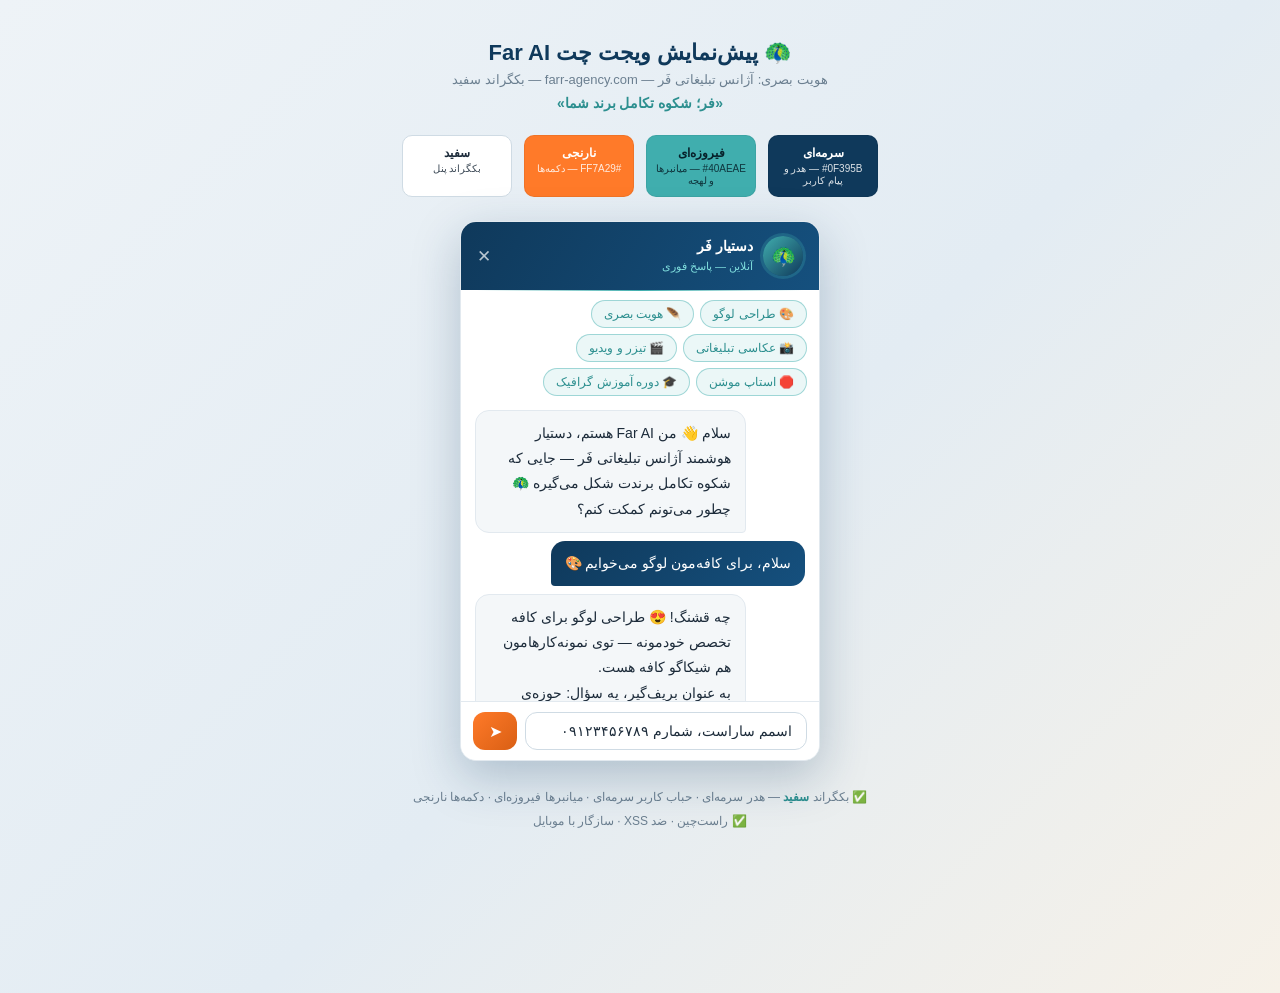
<file: wordpress-plugin/widget-preview.html>
<!DOCTYPE html>
<html lang="fa" dir="rtl">
<head>
<meta charset="UTF-8">
<meta name="viewport" content="width=device-width, initial-scale=1.0">
<title>پیش‌نمایش ویجت Far AI — هویت فَر 🦚</title>
<style>
  /* ═══ پالت واقعی برند: سرمه‌ای #0F395B · فیروزه‌ای #40AEAE · نارنجی #FF7A29 ═══
     حالت: بکگراند سفید */
  :root {
    --far-ai-accent: #FF7A29;
    --far-ai-accent-dark: #d95f14;
    --far-ai-navy: #0F395B;
    --far-ai-navy-deep: #0b2940;
    --far-ai-navy-light: #15507e;
    --far-ai-teal: #40AEAE;
    --far-ai-teal-dark: #2c8f8f;
    --far-ai-surface: #f4f7f9;
    --far-ai-border: #e2e9ef;
    --far-ai-text: #1c2b3a;
    --far-ai-muted: #6b7f90;
    --far-ai-radius: 16px;
  }
  * { box-sizing: border-box; margin: 0; padding: 0; }
  body {
    font-family: Vazirmatn, Tahoma, "Segoe UI", Arial, sans-serif;
    background: linear-gradient(135deg, #eef3f7, #e3ecf3 55%, #f6f1e8);
    min-height: 100vh;
    color: var(--far-ai-text);
    padding: 40px 16px 160px;
  }
  h1 { text-align: center; font-size: 22px; margin-bottom: 6px; color: var(--far-ai-navy); }
  .sub { text-align: center; color: var(--far-ai-muted); font-size: 13px; margin-bottom: 8px; }
  .tagline { text-align: center; color: var(--far-ai-teal-dark); font-size: 14px; margin-bottom: 24px; font-weight: 600; }

  /* ═══ پنل چت (همان کد CSS پلاگین) ═══ */
  .far-ai-panel {
    position: relative;
    width: 360px;
    max-width: 100%;
    height: 540px;
    margin: 0 auto;
    display: flex;
    flex-direction: column;
    background: #ffffff;
    border-radius: var(--far-ai-radius);
    box-shadow: 0 16px 48px rgba(15, 57, 91, 0.25);
    overflow: hidden;
    border: 1px solid var(--far-ai-border);
  }
  .far-ai-header {
    display: flex; align-items: center; gap: 10px;
    padding: 14px 16px;
    background: linear-gradient(120deg, var(--far-ai-navy), var(--far-ai-navy-light));
    position: relative;
  }
  .far-ai-header::after {
    content: ""; position: absolute; bottom: -1px; right: 16px; left: 16px; height: 1px;
    background: linear-gradient(90deg, transparent, var(--far-ai-teal), transparent);
  }
  .far-ai-avatar {
    width: 40px; height: 40px; border-radius: 50%;
    background: linear-gradient(135deg, var(--far-ai-teal), var(--far-ai-navy));
    display: flex; align-items: center; justify-content: center; font-size: 20px; flex-shrink: 0;
    box-shadow: 0 0 0 3px rgba(64, 174, 174, 0.25);
  }
  .far-ai-header-text { flex: 1; line-height: 1.3; }
  .far-ai-header-text strong { display: block; font-size: 14px; color: #fff; }
  .far-ai-header-text span { font-size: 11px; color: #7edcdc; }
  .far-ai-close { background: none; border: none; color: rgba(255,255,255,0.7); font-size: 17px; cursor: pointer; }
  .far-ai-chips {
    display: flex; flex-wrap: wrap; gap: 6px; padding: 10px 12px 0; background: #ffffff;
  }
  .far-ai-chip {
    background: rgba(64, 174, 174, 0.1);
    border: 1px solid rgba(64, 174, 174, 0.45);
    color: var(--far-ai-teal-dark); font-size: 12px; padding: 6px 12px; border-radius: 20px; cursor: pointer;
  }
  .far-ai-chip:hover { background: var(--far-ai-teal); color: #fff; }
  .far-ai-messages { flex: 1; overflow-y: auto; padding: 14px; display: flex; flex-direction: column; gap: 8px; background: #ffffff; }
  .far-ai-msg { display: flex; }
  .far-ai-msg--user { justify-content: flex-start; }
  .far-ai-msg--bot { justify-content: flex-end; }
  .far-ai-bubble {
    max-width: 82%; padding: 10px 14px; border-radius: 14px; font-size: 14px; line-height: 1.8;
    white-space: pre-wrap; word-break: break-word;
  }
  .far-ai-msg--user .far-ai-bubble {
    background: linear-gradient(135deg, var(--far-ai-navy), var(--far-ai-navy-light));
    color: #fff; font-weight: 500; border-bottom-left-radius: 4px;
  }
  .far-ai-msg--bot .far-ai-bubble {
    background: var(--far-ai-surface); color: var(--far-ai-text);
    border: 1px solid var(--far-ai-border); border-bottom-right-radius: 4px;
  }
  .far-ai-form { display: flex; gap: 8px; padding: 10px 12px; background: #ffffff; border-top: 1px solid var(--far-ai-border); }
  .far-ai-form input {
    flex: 1; border: 1px solid #cfdbe4; border-radius: 12px; padding: 10px 14px;
    font-size: 14px; outline: none; background: #fff; color: var(--far-ai-text);
  }
  .far-ai-form input:focus { border-color: var(--far-ai-teal); box-shadow: 0 0 0 2px rgba(64,174,174,0.15); }
  .far-ai-send {
    width: 44px; border: none; border-radius: 12px;
    background: linear-gradient(135deg, var(--far-ai-accent), var(--far-ai-accent-dark));
    color: #fff; font-size: 16px; cursor: pointer;
  }
  .note { text-align: center; color: var(--far-ai-muted); font-size: 12px; margin-top: 24px; line-height: 2; }
  .note b { color: var(--far-ai-teal-dark); }
  .swatches { display: flex; justify-content: center; gap: 12px; margin-bottom: 24px; flex-wrap: wrap; }
  .swatch { width: 110px; border-radius: 10px; padding: 10px 8px; text-align: center; font-size: 11px; border: 1px solid rgba(0,0,0,0.06); }
  .swatch b { display: block; font-size: 12px; margin-bottom: 2px; }
  .swatch span { opacity: 0.85; font-size: 10px; }
</style>
</head>
<body>

<h1>🦚 پیش‌نمایش ویجت چت Far AI</h1>
<p class="sub">هویت بصری: آژانس تبلیغاتی فَر — farr-agency.com — بکگراند سفید</p>
<p class="tagline">«فر؛ شکوه تکامل برند شما»</p>

<div class="swatches">
  <div class="swatch" style="background:#0F395B;color:#fff;"><b>سرمه‌ای</b><span>#0F395B — هدر و پیام کاربر</span></div>
  <div class="swatch" style="background:#40AEAE;color:#07222b;"><b>فیروزه‌ای</b><span>#40AEAE — میانبرها و لهجه</span></div>
  <div class="swatch" style="background:#FF7A29;color:#fff;"><b>نارنجی</b><span>#FF7A29 — دکمه‌ها</span></div>
  <div class="swatch" style="background:#ffffff;color:#1c2b3a;border:1px solid #cfdbe4;"><b>سفید</b><span>بکگراند پنل</span></div>
</div>

<div class="far-ai-panel">
  <div class="far-ai-header">
    <div class="far-ai-avatar">🦚</div>
    <div class="far-ai-header-text">
      <strong>دستیار فَر</strong>
      <span>آنلاین — پاسخ فوری</span>
    </div>
    <button class="far-ai-close">✕</button>
  </div>

  <div class="far-ai-chips">
    <button class="far-ai-chip">🎨 طراحی لوگو</button>
    <button class="far-ai-chip">🪶 هویت بصری</button>
    <button class="far-ai-chip">📸 عکاسی تبلیغاتی</button>
    <button class="far-ai-chip">🎬 تیزر و ویدیو</button>
    <button class="far-ai-chip">🛑 استاپ موشن</button>
    <button class="far-ai-chip">🎓 دوره آموزش گرافیک</button>
  </div>

  <div class="far-ai-messages">
    <div class="far-ai-msg far-ai-msg--bot">
      <div class="far-ai-bubble">سلام 👋 من Far AI هستم، دستیار هوشمند آژانس تبلیغاتی فَر — جایی که شکوه تکامل برندت شکل می‌گیره 🦚 چطور می‌تونم کمکت کنم؟</div>
    </div>
    <div class="far-ai-msg far-ai-msg--user">
      <div class="far-ai-bubble">سلام، برای کافه‌مون لوگو می‌خوایم 🎨</div>
    </div>
    <div class="far-ai-msg far-ai-msg--bot">
      <div class="far-ai-bubble">چه قشنگ! 😍 طراحی لوگو برای کافه تخصص خودمونه — توی نمونه‌کارهامون هم شیکاگو کافه هست.
به عنوان بریف‌گیر، یه سؤال: حوزه‌ی کاری کافه‌تون چیه و چه حسی می‌خواید مشتری با دیدن لوگو بگیره؟</div>
    </div>
    <div class="far-ai-msg far-ai-msg--user">
      <div class="far-ai-bubble">یه کافه‌ی خاص و لاکچری هستیم. بودجه‌مون هم تا ۳۰ میلیونه</div>
    </div>
    <div class="far-ai-msg far-ai-msg--bot">
      <div class="far-ai-bubble">عالیه! ✨ برای شروع، اسم و شماره‌تماس یا تلگرامتون رو بدید تا کارشناس فَر برای جلسه‌ی مشاوره رایگان باهاتون تماس بگیره — قیمت دقیق هم بعد از بریف کامل اعلام می‌شه.</div>
    </div>
  </div>

  <form class="far-ai-form" onsubmit="return false;">
    <input type="text" placeholder="پیام خود را بنویسید..." value="اسمم ساراست، شمارم ۰۹۱۲۳۴۵۶۷۸۹">
    <button class="far-ai-send">➤</button>
  </form>
</div>

<p class="note">
  ✅ بکگراند <b>سفید</b> — هدر سرمه‌ای · حباب کاربر سرمه‌ای · میانبرها فیروزه‌ای · دکمه‌ها نارنجی<br>
  ✅ راست‌چین · ضد XSS · سازگار با موبایل
</p>

</body>
</html>
</file>
